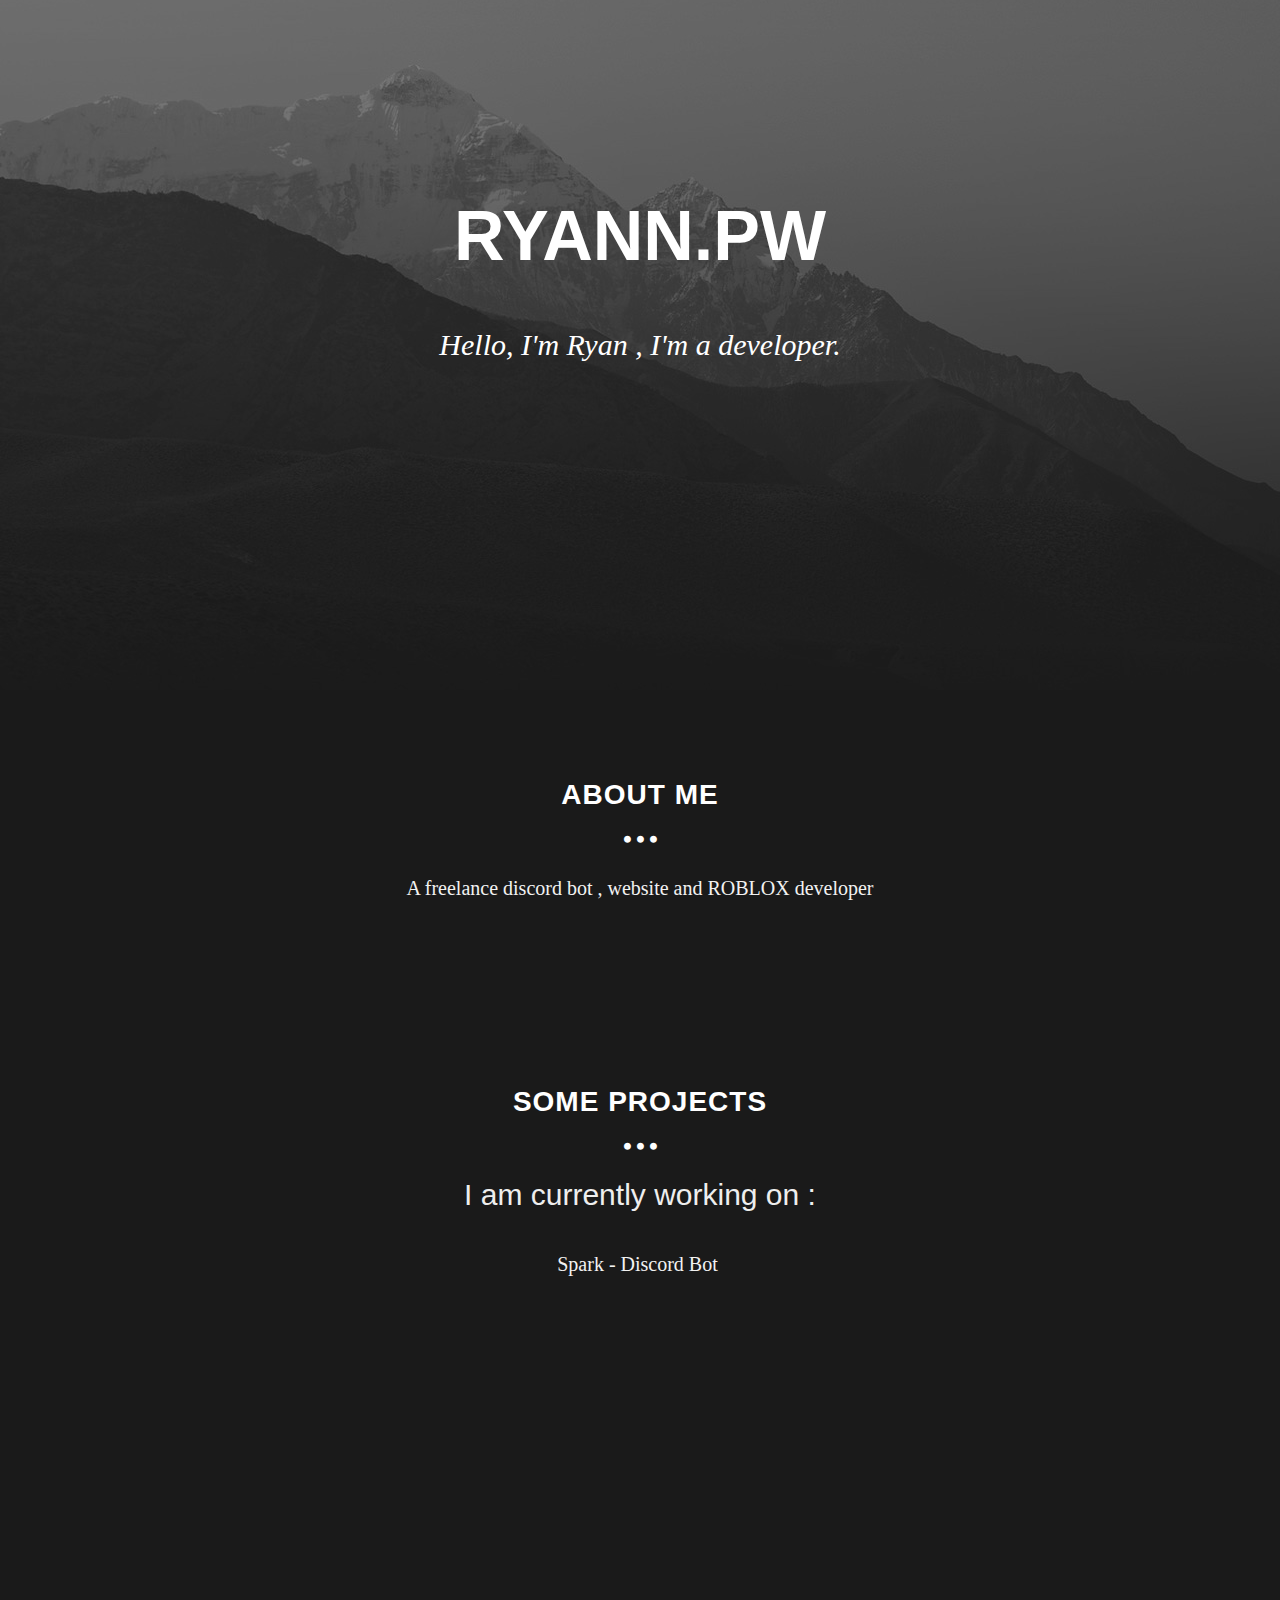
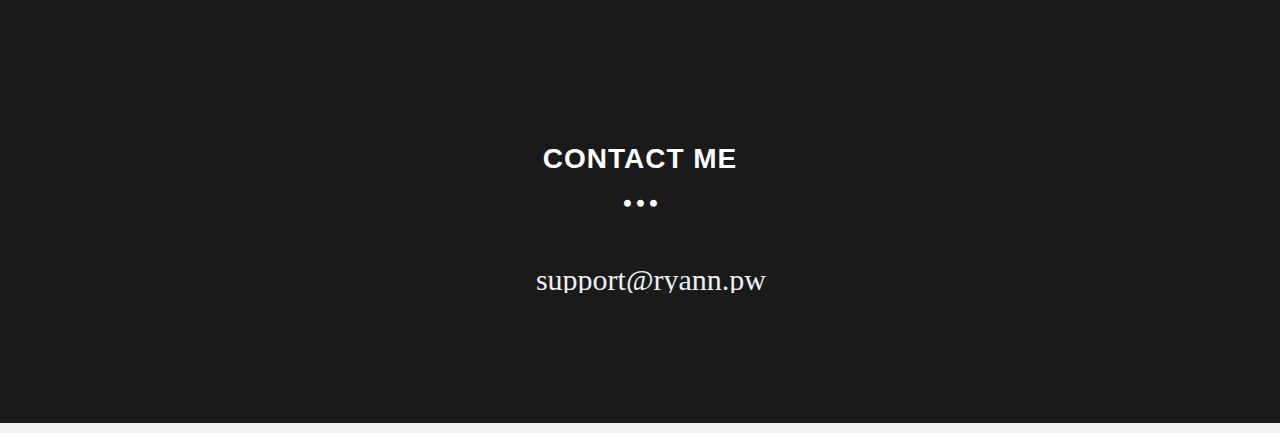
<file: index.html>
<!DOCTYPE html>
<html>

<head>
    <meta charset="utf-8">
    <meta http-equiv="X-UA-Compatible" content="IE=edge">
    <meta name="viewport" content="width=device-width, initial-scale=1">
    
    

	<link rel="stylesheet" href="css/bootstrap.min.css">

	<link rel="stylesheet" href="//maxcdn.bootstrapcdn.com/font-awesome/4.2.0/css/font-awesome.min.css">

	<link rel="stylesheet" href="css/index-stylesheet.css">
</head>

<body class="">

 



    <!-- ========== HEADER SECTION ========== -->
    <section id="home" name="home"></section>
    <div id="headerwrap">
        <div class="container">
            <div class="logo">

            </div>
            <br>
            <div class="row" id="">
                <h1>RYANN.PW</h1>
                <br>
                <h3>Hello, I'm Ryan , I'm a developer.</h3>
                <br>
                <br>
                <div class="col-lg-6 col-lg-offset-3">

                </div>
            </div>
        </div>
        <!-- /container -->
    </div>
    <!-- /headerwrap -->



    <!-- ========== ABOUT SECTION ========== -->
    <section id="about" name="about"></section>
    <div id="f">
        <div class="container">
            <div class="row">
                <h3>ABOUT ME</h3>
                <p class="centered"><i class="fa fa-circle"></i><i class="fa fa-circle"></i><i class="fa fa-circle"></i>
                </p>

                <!-- INTRO INFORMATIO-->
                <div class="col-lg-6 col-lg-offset-3">
                    <p>A freelance discord bot , website and ROBLOX developer</p>



                    <p>

                    </p>
                </div>
            </div>
        </div>
        <!-- /container -->
    </div>
    <!-- /f -->


    <!-- ========== CAROUSEL SECTION ========== -->
    <section id="portfolio" name="portfolio"></section>
    <div id="f">
        <div class="container">
            <div class="row centered">
                <h3>SOME PROJECTS</h3>
                <p class="centered"><i class="fa fa-circle"></i><i class="fa fa-circle"></i><i class="fa fa-circle"></i>
                </p>

                <div class="col-lg-6 col-lg-offset-3">
                    <div id="carousel-example-generic" class="carousel slide" data-ride="carousel">
                        <!-- Wrapper for slides -->
                        <div class="carousel-inner">
                            <div class="item active centered">

                            </div>
                            <div class="item centered">
                                <img class="img-responsive" src="images/c2.png" alt="">
                            </div>
                            <div class="item centered">
                                <img class="img-responsive" src="images/c3.png" alt="">
                            </div>
                        </div>
                        <br>
                        <h2 id="" style="top: -45px; height: 40px; overflow: hidden; position: relative;">I am currently working on :</h2>
                        <br>

                    </div>
                </div>
                <!-- col-lg-8 -->
            </div>
            <!-- row -->
        </div>
        <!-- container -->
        <p style="top: -46px; height: 144px; overflow: hidden; position: relative;">Spark - Discord Bot&nbsp;
        </p>
        <div id="f" style="top: -12px; height: 440px; overflow: hidden; position: relative;">

            <div class="row" id="" style="height: 320px; overflow: hidden; top: 201px; position: relative;">
                <h3>CONTACT ME</h3>
                <p class="centered"><i class="fa fa-circle"></i><i class="fa fa-circle"></i><i class="fa fa-circle"></i>
                </p>

                <div class="col-lg-6 col-lg-offset-3">
                    <p>
                        <br><a href="mailto:support@ryann.com" style="height: 36px; left: 11px; width: 200px; overflow: hidden; position: relative;">support@ryann.pw</a>
                    </p>

                    
                </div>
            </div>
        </div>
        <div>
            <br>
        </div>
        <p></p>
    </div>
    <!-- f -->

    <!-- ========== CONTACT SECTION ========== -->
    <section id="contact" name="contact"></section>

<script src="js/jquery.js"></script>
<script src="js/bootstrap.js"></script>
<script src="js/classy.js"></script>
<script src="js/chart.js"></script>
<script id="main-script" src="js/index-scripts.js"></script>
</body>

</html>
</file>
<file: css/index-stylesheet.css>
/*
 * Author: Carlos Alvarez
 * URL: http://alvarez.is
 *
 * Project Name: Minimal - Free Bootstrap 3 Theme
 * Version: 1.0
 * URL: http://blacktie.co
 */

body {
  background-color: #f2f2f2;
    font-family: 'EB Garamond', serif;
    font-weight: 300;
    font-size: 16px;
    color: #555;

    -webkit-font-smoothing: antialiased;
    -webkit-overflow-scrolling: touch;
}

/* Titles */
h1, h2, h3, h4, h5, h6 {
    font-family: 'Oswald', sans-serif;
    font-weight: 300;
    color: #333;
}


/* Paragraph & Typographic */
p {
    line-height: 28px;
    margin-bottom: 25px;
}

.centered {
    text-align: center;
}

/* Links */
a {
    color: #f85c37;
    word-wrap: break-word;

    -webkit-transition: color 0.1s ease-in, background 0.1s ease-in;
    -moz-transition: color 0.1s ease-in, background 0.1s ease-in;
    -ms-transition: color 0.1s ease-in, background 0.1s ease-in;
    -o-transition: color 0.1s ease-in, background 0.1s ease-in;
    transition: color 0.1s ease-in, background 0.1s ease-in;
}

a:hover,
a:focus {
    color: #7b7b7b;
    text-decoration: none;
    outline: 0;
}

a:before,
a:after {
    -webkit-transition: color 0.1s ease-in, background 0.1s ease-in;
    -moz-transition: color 0.1s ease-in, background 0.1s ease-in;
    -ms-transition: color 0.1s ease-in, background 0.1s ease-in;
    -o-transition: color 0.1s ease-in, background 0.1s ease-in;
    transition: color 0.1s ease-in, background 0.1s ease-in;
}

 hr {
    display: block;
    height: 1px;
    border: 0;
    border-top: 1px solid #ccc;
    margin: 1em 0;
    padding: 0;
}


/* ==========================================================================
   Wrap Sections
   ========================================================================== */

#headerwrap {
	background: url(../images/header-bg.jpg) no-repeat center top;
	margin-top: -10px;
	padding-top:20px;
	text-align:center;
	background-attachment: relative;
	background-position: center center;
	min-height: 700px;
	width: 100%;
	
    -webkit-background-size: 100%;
    -moz-background-size: 100%;
    -o-background-size: 100%;
    background-size: 100%;

    -webkit-background-size: cover;
    -moz-background-size: cover;
    -o-background-size: cover;
    background-size: cover;
}

#headerwrap h1 {
	margin-top: 150px;
	color: white;
	font-size: 70px;
	font-weight: 700;
}

#headerwrap h3 {
	color: white;
	font-size: 30px;
	font-weight: 100;
    font-family: 'EB Garamond', serif;
    font-style: oblique;
}

#headerwrap .logo {
	text-align: left;
	margin-left: 20px;
	margin-top: 15px;
}


/* Footer Wrap */

#f {
	background: #1a1a1a;
	padding-top: 70px;
	padding-bottom: 70px;
	text-align: center
}

#f h3 {
	color: white;
	font-size: 28px;
	font-weight: 700;
	letter-spacing: 1px;	
}

#f i {
	font-size: 8px;
	color: #fff;
    padding: 3px;
}

#f p {
	font-size: 20px;
	color: #f2f2f2;
}

#f img {
	text-align: center;
}


/* MENU CONF*/

.menu {
	position: fixed;
	right: -200px;
	width: 260px;
	height: 100%;
	top: 0;
	z-index: 10;
	text-align: left;
}

.menu.menu-open {
	right: 0px;
}

.menu-wrap {
	position: absolute;
	top: 0;
	left: 60px;
	background: #1a1a1a;
	width: 200px;
	height: 100%;
}

.menu h1.logo a {
	font-family: 'Oswald', sans-serif;
	font-size: 16px;
	font-weight: 700;
	letter-spacing: 0.15em;
	line-height: 40px;
	text-transform: uppercase;
	color: #ffffff;
	margin-top: 20px;
}

.menu h1.logo a:hover {
	color: #f85c37;
}

.menu img.logo {
	margin: 20px 0;
	max-width: 160px;
}

.menu a {
	margin-left: 20px;
	color: #808080;
	display: block;
	font-size: 12px;
	font-weight: 700;
	line-height: 40px;
	letter-spacing: 0.1em;
	text-transform: uppercase;
}

.menu a:hover {
	color: #ffffff;
}

.menu a:active {
	color: #ffffff;
}

.menu a > i {
	float: left;
	display: inline-block;
	vertical-align: middle; 
	text-align: left;
	width: 25px;
	font-size: 14px;
	line-height: 40px;
	margin: 25px 2px;
}

.menu-close {
	cursor: pointer;
	display: block;
	position: absolute;
	font-size: 14px;
	color: #808080;
	width: 40px;
	height: 40px;
	line-height: 40px;
	top: 20px;
	right: 5px;
	-webkit-transition: all .1s ease-in-out;
	   -moz-transition: all .1s ease-in-out;
		-ms-transition: all .1s ease-in-out;
		 -o-transition: all .1s ease-in-out;
			transition: all .1s ease-in-out;
}

.menu-close:hover {
	color: #ffffff;
	-webkit-transition: all .1s ease-in-out;
	   -moz-transition: all .1s ease-in-out;
		-ms-transition: all .1s ease-in-out;
		 -o-transition: all .1s ease-in-out;
			transition: all .1s ease-in-out;
}

/* Push the body after clicking the menu button */
.body-push {
	overflow-x: hidden;
	position: relative;
	left: 0;
}

.body-push-toright {
	left: 200px;
}

.body-push-toleft {
	left: -200px;
}

.menu,
.body-push {
	-webkit-transition: all .3s ease;
	   -moz-transition: all .3s ease;
		-ms-transition: all .3s ease;
		 -o-transition: all .3s ease;
			transition: all .3s ease;
}

#menuToggle {
	position: absolute;
	top: 20px;
	left: 0;
	z-index: 11;
	display: block;
	text-align: center;
	font-size: 14px;
	color: #ffffff;
	width: 40px;
	height: 40px;
	line-height: 40px;
	cursor: pointer;
	background: rgba(0,0,0,0.25);
	-webkit-transition: all .1s ease-in-out;
	   -moz-transition: all .1s ease-in-out;
		-ms-transition: all .1s ease-in-out;
		 -o-transition: all .1s ease-in-out;
			transition: all .1s ease-in-out;
}

#menuToggle:hover {
	color: #ffffff;
	background: rgba(0,0,0,0.2);
	-webkit-transition: all .1s ease-in-out;
	   -moz-transition: all .1s ease-in-out;
		-ms-transition: all .1s ease-in-out;
		 -o-transition: all .1s ease-in-out;
			transition: all .1s ease-in-out;
}

#headerwrap > .container > .row > .col-lg-offset-3 > .btn-success {
    background: #686868 !important;
    border-color: #686868 !important;
    border-width: 0px 1px 1px 1px !important;
}

#headerwrap > a {
    padding: 0px 0px 0px 0px;
    color: #7b7b7b;
    font-size: 26px;
}

#headerwrap {
    border-color: #1e1e20;
    border-width: 1px 0px 0px 0px;
}

#headerwrap > a {
    padding: 0px 0px 0px 0px;
    color: #7b7b7b;
    font-size: 26px;
}

#headerwrap {
    border-color: #1e1e20;
    border-width: 1px 0px 0px 0px;
}

#f > .page-header > h1 {
    color: #ececec;
}

#f > h2 {
    color: #ececec;
}

#f > a {
    font-size: 26px;
}

#headerwrap > a {
    padding: 0px 0px 0px 0px;
    color: #7b7b7b;
    font-size: 26px;
}

#headerwrap {
    border-color: #1e1e20;
    border-width: 1px 0px 0px 0px;
}

#f > .page-header > h1 {
    color: #ececec;
}

#f > h2 {
    color: #ececec;
}

#f > a {
    font-size: 26px;
}

#f > .container > .centered > .col-lg-offset-3 > #carousel-example-generic > h2 {
    color: #eeeeee;
}

#f > .row > .col-lg-offset-3 > p > a {
    color: #ecf0f1;
    font-size: 30px;
}

#headerwrap > a {
    padding: 0px 0px 0px 0px;
    color: #7b7b7b;
    font-size: 26px;
}

#headerwrap {
    border-color: #1e1e20;
    border-width: 1px 0px 0px 0px;
}

#f > .page-header > h1 {
    color: #ececec;
}

#f > h2 {
    color: #ececec;
}

#f > a {
    font-size: 26px;
}

#f > .container > .centered > .col-lg-offset-3 > #carousel-example-generic > h2 {
    color: #eeeeee;
}

#f > .row > .col-lg-offset-3 > p > a {
    color: #ecf0f1;
    font-size: 30px;
}
</file>
